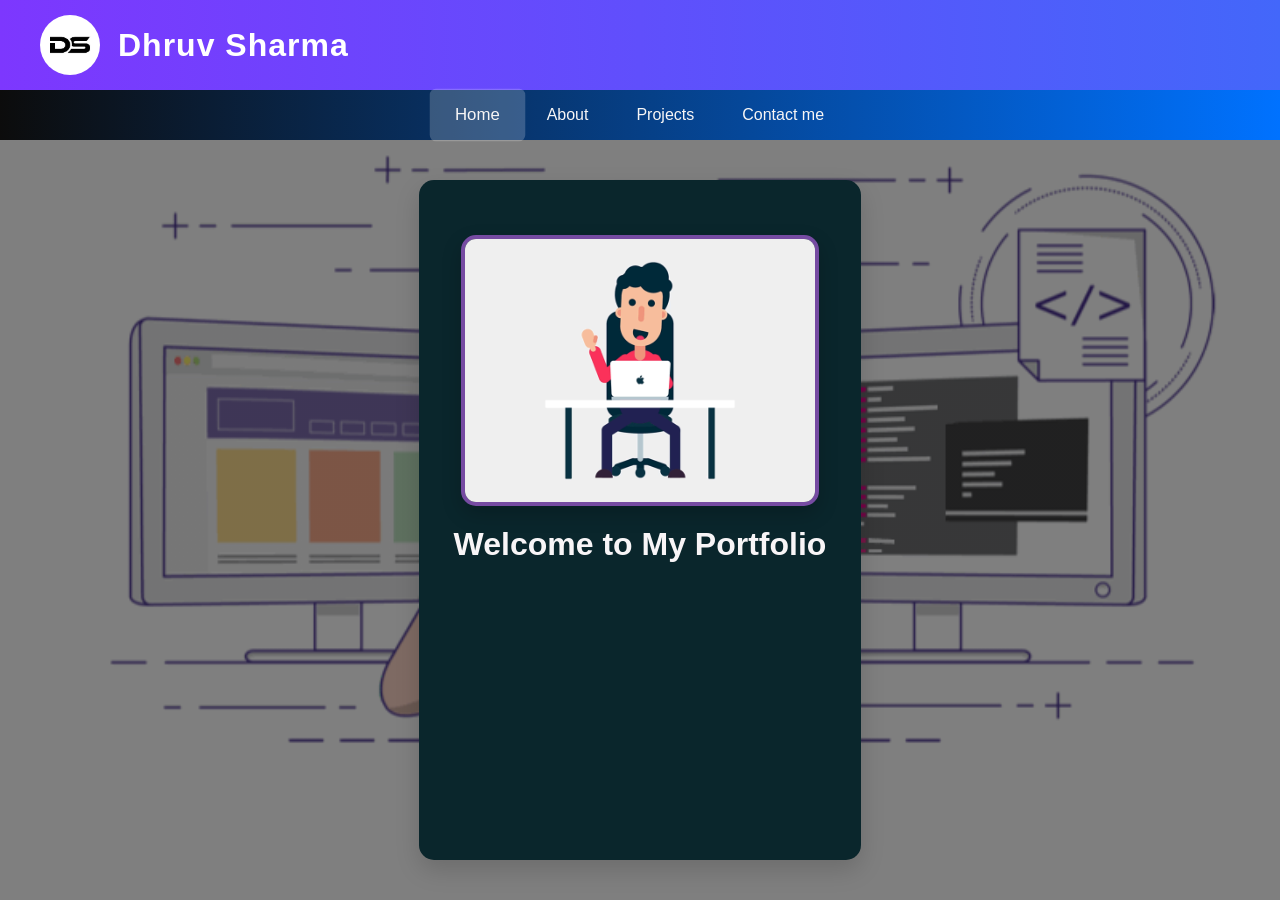
<file: index.html>
<!DOCTYPE html>
<html lang="en">

<head>
    <meta charset="UTF-8">
    <meta name="viewport" content="width=device-width, initial-scale=1.0">
    <link rel="stylesheet" href="style.css">
    <title>Portfolio | Home</title>
</head>

<body class="page-home">
    <div id="app">
        <div id="navbar-placeholder"></div>
        <main id="content">
            <img src="2.gif" alt="gif">
            <h2>Welcome to My Portfolio</h2>
        </main>
    </div>
    <script src="main.js"></script>
</body>

</html>
</file>
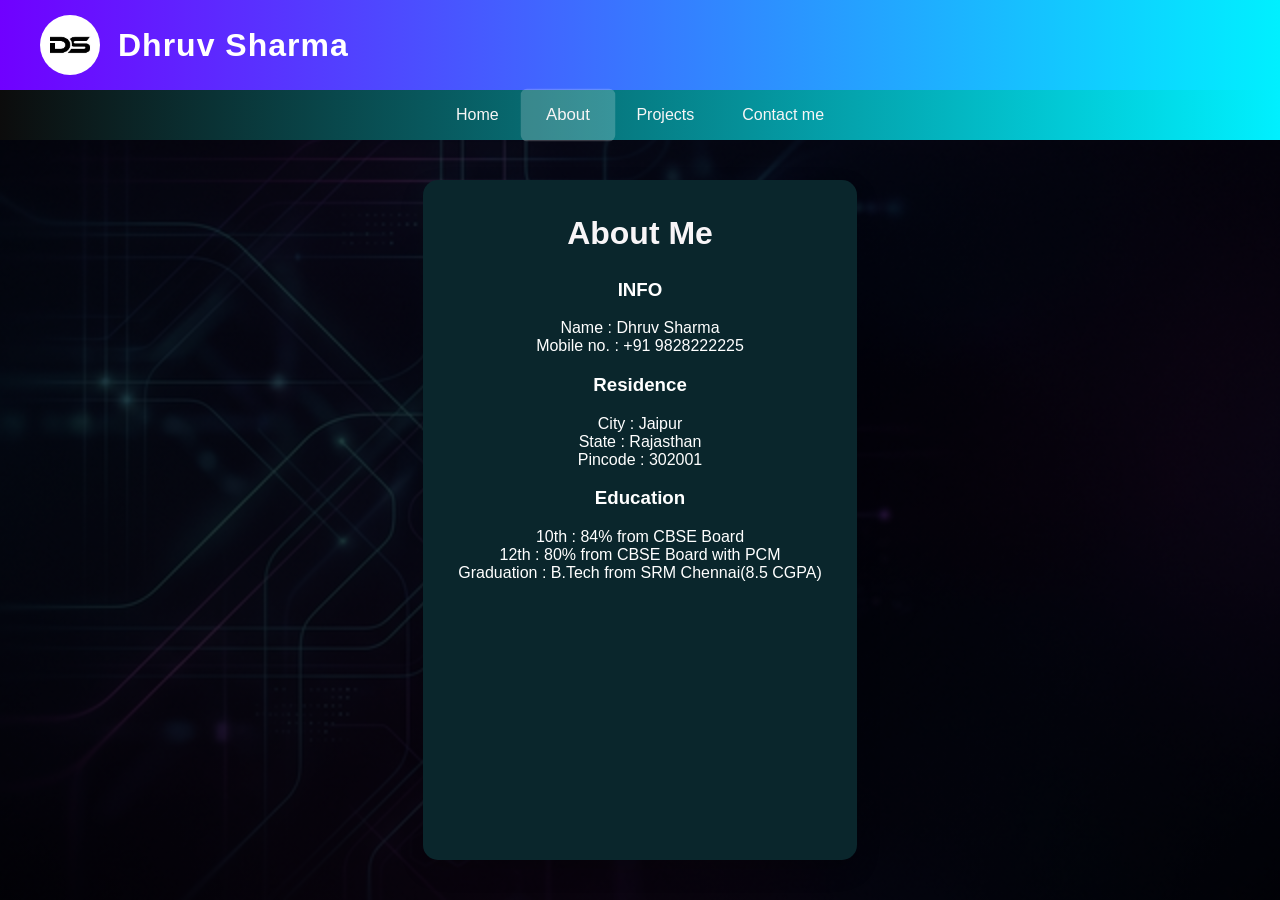
<file: about.html>
<!DOCTYPE html>
<html lang="en">

<head>
    <meta charset="UTF-8">
    <meta name="viewport" content="width=device-width, initial-scale=1.0">
    <link rel="stylesheet" href="style.css">
    <title>Portfolio | About</title>
</head>

<body class="page-about">
    <div id="app">
        <div id="navbar-placeholder"></div>
        <main id="content">
            <h2>About Me</h2>
            <h3>INFO</h3>
            <p> Name : Dhruv Sharma <br>
                Mobile no. : +91 9828222225 <br>
            </p>
            <h3>Residence</h3>
            <p> City : Jaipur<br>
                State : Rajasthan<br>
                Pincode : 302001
            </p>
            <h3>Education</h3>
            <p> 10th : 84% from CBSE Board<br>
                12th : 80% from CBSE Board with PCM<br>
                Graduation : B.Tech from SRM Chennai(8.5 CGPA)
            </p>
        </main>
    </div>
    <script src="main.js"></script>
</body>

</html>
</file>
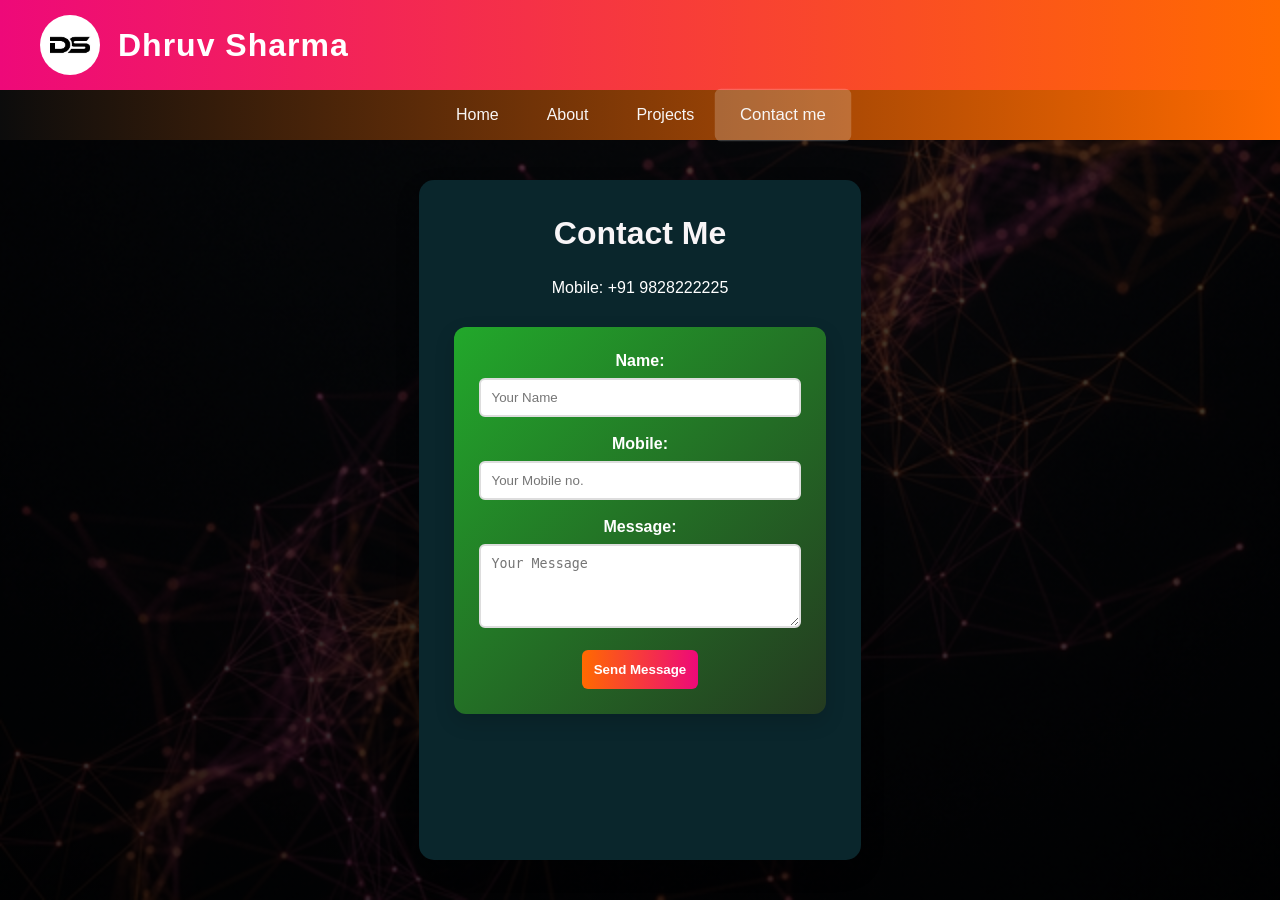
<file: contact.html>
<!DOCTYPE html>
<html lang="en">

<head>
    <meta charset="UTF-8">
    <meta name="viewport" content="width=device-width, initial-scale=1.0">
    <link rel="stylesheet" href="style.css">
    <title>Portfolio | Contact</title>
</head>

<body class="page-contact">
    <div id="app">
        <div id="navbar-placeholder"></div>
        <main id="content">
            <h2>Contact Me</h2>
            <p>Mobile: +91 9828222225</p>
            <form action="#" method="get">
                <label for="name">Name:</label>
                <input type="text" id="name" name="name" placeholder="Your Name" required>

                <label for="mobile">Mobile:</label>
                <input type="tel" id="mobile" name="mobile" placeholder="Your Mobile no." required>

                <label for="message">Message:</label>
                <textarea id="message" name="message" placeholder="Your Message" rows="4" required></textarea>

                <button type="submit">Send Message</button>
            </form>
        </main>
    </div>
    <script src="main.js"></script>
</body>

</html>
</file>
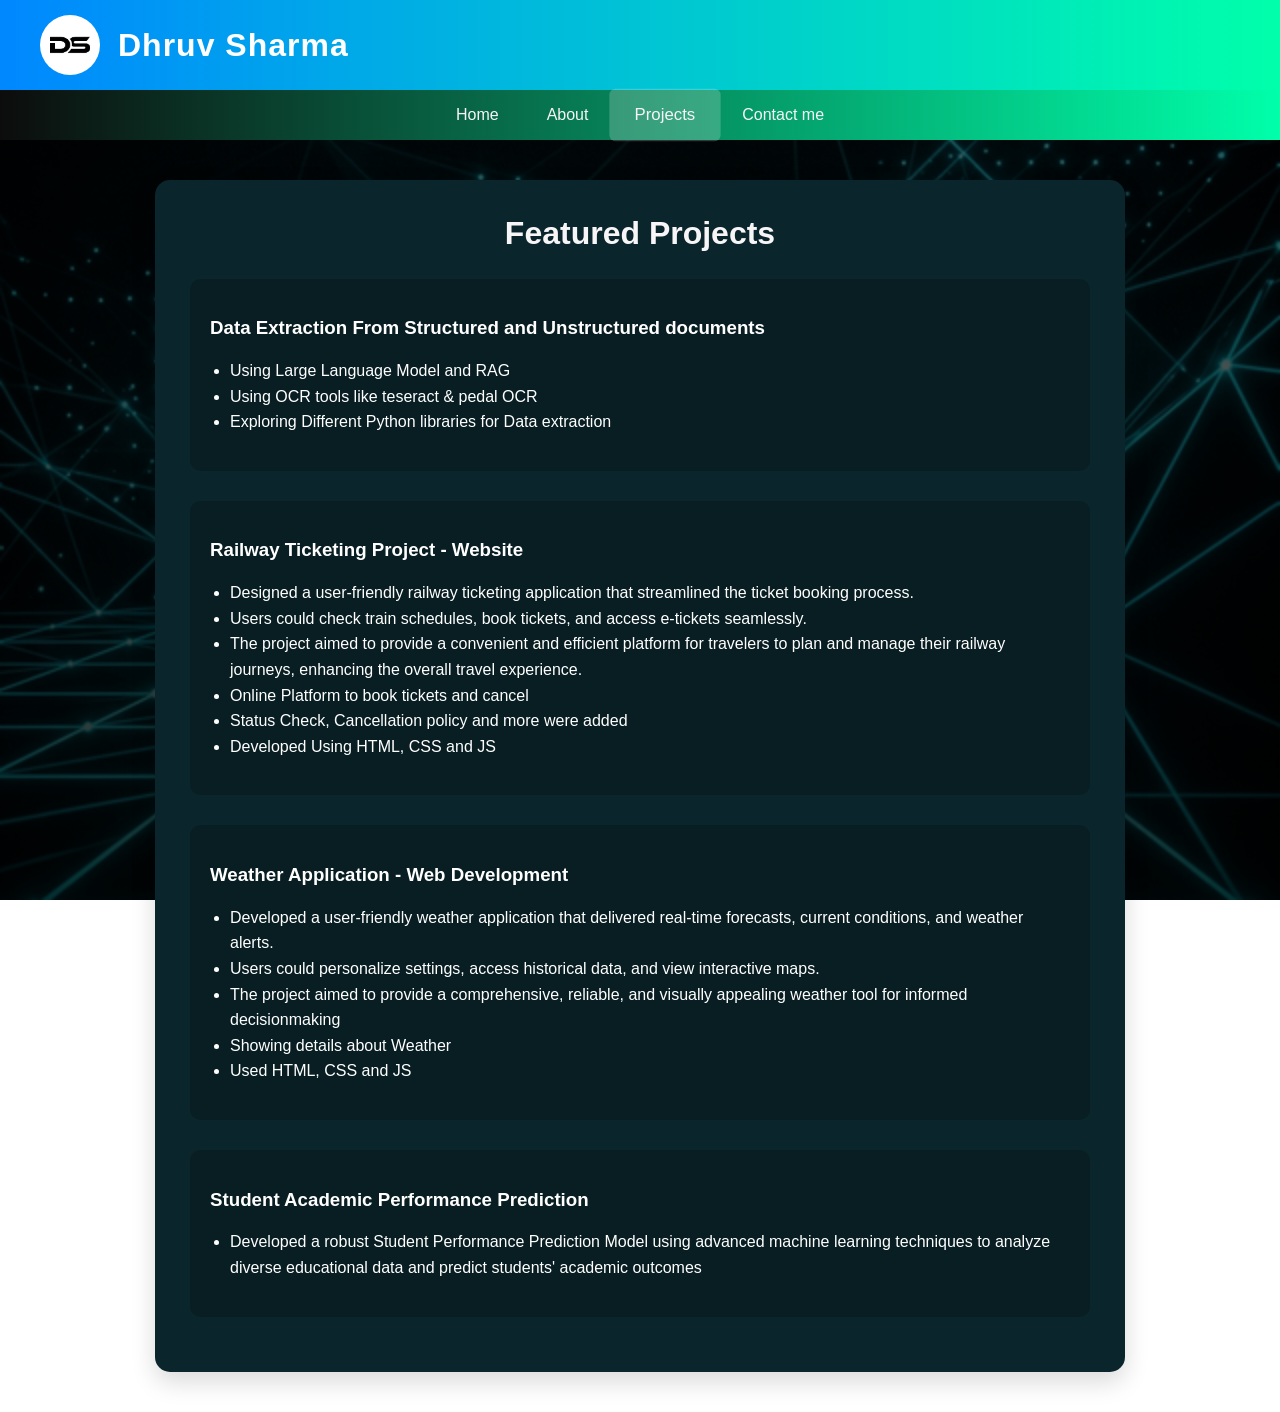
<file: projects.html>
<!DOCTYPE html>
<html lang="en">

<head>
    <meta charset="UTF-8">
    <meta name="viewport" content="width=device-width, initial-scale=1.0">
    <link rel="stylesheet" href="style.css">
    <title>Portfolio | Projects</title>
</head>

<body class="page-projects">
    <div id="app">
        <div id="navbar-placeholder"></div>
        <main id="content">
            <h2>Featured Projects</h2>
            <div
                style="margin-bottom: 30px; text-align: left; background: rgba(0,0,0,0.2); padding: 20px; border-radius: 10px;">
                <h3>Data Extraction From Structured and Unstructured documents</h3>
                <ul style="padding-left: 20px; margin-top: 10px; line-height: 1.6;">
                    <li>Using Large Language Model and RAG</li>
                    <li>Using OCR tools like teseract & pedal OCR</li>
                    <li>Exploring Different Python libraries for Data extraction</li>
                </ul>
            </div>

            <div
                style="margin-bottom: 30px; text-align: left; background: rgba(0,0,0,0.2); padding: 20px; border-radius: 10px;">
                <h3>Railway Ticketing Project - Website</h3>
                <ul style="padding-left: 20px; margin-top: 10px; line-height: 1.6;">
                    <li>Designed a user-friendly railway ticketing application that streamlined the ticket booking
                        process.</li>
                    <li>Users could check train schedules, book tickets, and access e-tickets seamlessly.</li>
                    <li>The project aimed to provide a convenient and efficient platform for travelers to plan and
                        manage their railway journeys, enhancing the overall travel experience.</li>
                    <li>Online Platform to book tickets and cancel</li>
                    <li>Status Check, Cancellation policy and more were added</li>
                    <li>Developed Using HTML, CSS and JS</li>
                </ul>
            </div>

            <div
                style="margin-bottom: 30px; text-align: left; background: rgba(0,0,0,0.2); padding: 20px; border-radius: 10px;">
                <h3>Weather Application - Web Development</h3>
                <ul style="padding-left: 20px; margin-top: 10px; line-height: 1.6;">
                    <li>Developed a user-friendly weather application that delivered real-time forecasts, current
                        conditions, and weather alerts.</li>
                    <li>Users could personalize settings, access historical data, and view interactive maps.</li>
                    <li>The project aimed to provide a comprehensive, reliable, and visually appealing weather tool for
                        informed decisionmaking</li>
                    <li>Showing details about Weather</li>
                    <li>Used HTML, CSS and JS</li>
                </ul>
            </div>

            <div
                style="margin-bottom: 20px; text-align: left; background: rgba(0,0,0,0.2); padding: 20px; border-radius: 10px;">
                <h3>Student Academic Performance Prediction</h3>
                <ul style="padding-left: 20px; margin-top: 10px; line-height: 1.6;">
                    <li>Developed a robust Student Performance Prediction Model using advanced machine learning
                        techniques to analyze diverse educational data and predict students' academic outcomes</li>
                </ul>
            </div>
        </main>
    </div>
    <script src="main.js"></script>
</body>

</html>
</file>
<file: style.css>
:root {
    --theme-primary: #4367fa;
    --theme-secondary: #7d37fe;
    --nav-bg: linear-gradient(90deg, #0c0c0c, #0072ff);
}

body {
    font-family: 'Segoe UI', Tahoma, Geneva, Verdana, sans-serif;
    margin: 0;
    padding: 0;
    color: white;
}

body.page-home {
    background: linear-gradient(rgba(0, 0, 0, 0.5), rgba(0, 0, 0, 0.5)), url("1.gif");
    background-size: cover;
    background-attachment: fixed;
    background-position: center;
}

body.page-about {
    --theme-primary: #00f0ff;
    --theme-secondary: #7000ff;
    --nav-bg: linear-gradient(90deg, #0c0c0c, #00f0ff);
    background: linear-gradient(rgba(0, 0, 0, 0.7), rgba(0, 0, 0, 0.8)), url("bg_about.png");
    background-size: cover;
    background-attachment: fixed;
    background-position: center;
}

body.page-projects {
    --theme-primary: #00ffaa;
    --theme-secondary: #0088ff;
    --nav-bg: linear-gradient(90deg, #0c0c0c, #00ffaa);
    background: linear-gradient(rgba(0, 0, 0, 0.6), rgba(0, 0, 0, 0.8)), url("bg_projects.png");
    background-size: cover;
    background-attachment: fixed;
    background-position: center;
}

body.page-contact {
    --theme-primary: #ff6a00;
    --theme-secondary: #ee0979;
    --nav-bg: linear-gradient(90deg, #0c0c0c, #ff6a00);
    background: linear-gradient(rgba(0, 0, 0, 0.7), rgba(0, 0, 0, 0.8)), url("bg_contact.png");
    background-size: cover;
    background-attachment: fixed;
    background-position: center;
}


#app {
    display: flex;
    flex-direction: column;
    min-height: 100vh;
}

header {
    background: linear-gradient(90deg, var(--theme-secondary), var(--theme-primary));
    padding: 15px 40px;
    box-shadow: 0 4px 10px rgba(0, 0, 0, 0.2);
}

.header-container {
    display: flex;
    align-items: center;
    justify-content: flex-start;
    gap: 18px;
}

.logo {
    width: 60px;
    height: 60px;
    object-fit: cover;
    border-radius: 50%;
}

header h1 {
    color: white;
    margin: 0;
    font-size: 32px;
    letter-spacing: 1px;
}

nav {
    background: var(--nav-bg);
}

nav ul {
    list-style: none;
    margin: 0;
    padding: 0;
    display: flex;
    justify-content: center;
}

nav a {
    text-decoration: none;
    color: rgb(248, 246, 246);
    padding: 1em 1.5em;
    display: block;
    font-weight: 500;
    transition: all 0.3s ease;
}

nav a:hover,
nav a.active {
    background-color: rgba(255, 255, 255, 0.2);
    transform: scale(1.05);
    border-radius: 6px;
}

main {
    flex: 1;
    padding: 2em;
}

#content {
    max-width: 900px;
    margin: 40px auto;
    background: rgb(10, 38, 44);
    padding: 35px;
    border-radius: 15px;
    box-shadow: 0 10px 25px rgba(0, 0, 0, 0.15);
    text-align: center;
}

#content h2 {
    color: #f8f5f7;
    font-size: 2rem;
    margin-top: 0;
}

#content img {
    width: 350px;
    height: auto;
    margin: 20px auto;
    display: block;
    border-radius: 15px;
    box-shadow: 0 8px 20px rgba(0, 0, 0, 0.2);
    border: 4px solid #764ba2;
    transition: transform 0.4s ease;
}

#content img:hover {
    transform: scale(1.05);
}

form {
    max-width: 400px;
    margin: 30px auto;
    padding: 25px;
    background: linear-gradient(135deg, #22a82b, #243a20);
    border-radius: 12px;
    box-shadow: 0 8px 20px rgba(0, 0, 0, 0.15);
}

form label {
    display: block;
    margin-bottom: 8px;
    font-weight: 600;
}

form input,
form textarea {
    width: 100%;
    padding: 10px;
    margin-bottom: 18px;
    box-sizing: border-box;
    border: 2px solid #ddd;
    border-radius: 6px;
    transition: border 0.3s ease;
}

form input:focus,
form textarea:focus {
    border-color: #764ba2;
    outline: none;
}

form button {
    background: linear-gradient(90deg, #ff6a00, #ee0979);
    color: white;
    padding: 12px;
    border: none;
    border-radius: 6px;
    cursor: pointer;
    font-weight: bold;
    transition: all 0.3s ease;
}

form button:hover {
    transform: scale(1.05);
    box-shadow: 0 5px 15px rgba(0, 0, 0, 0.3);
}
</file>
